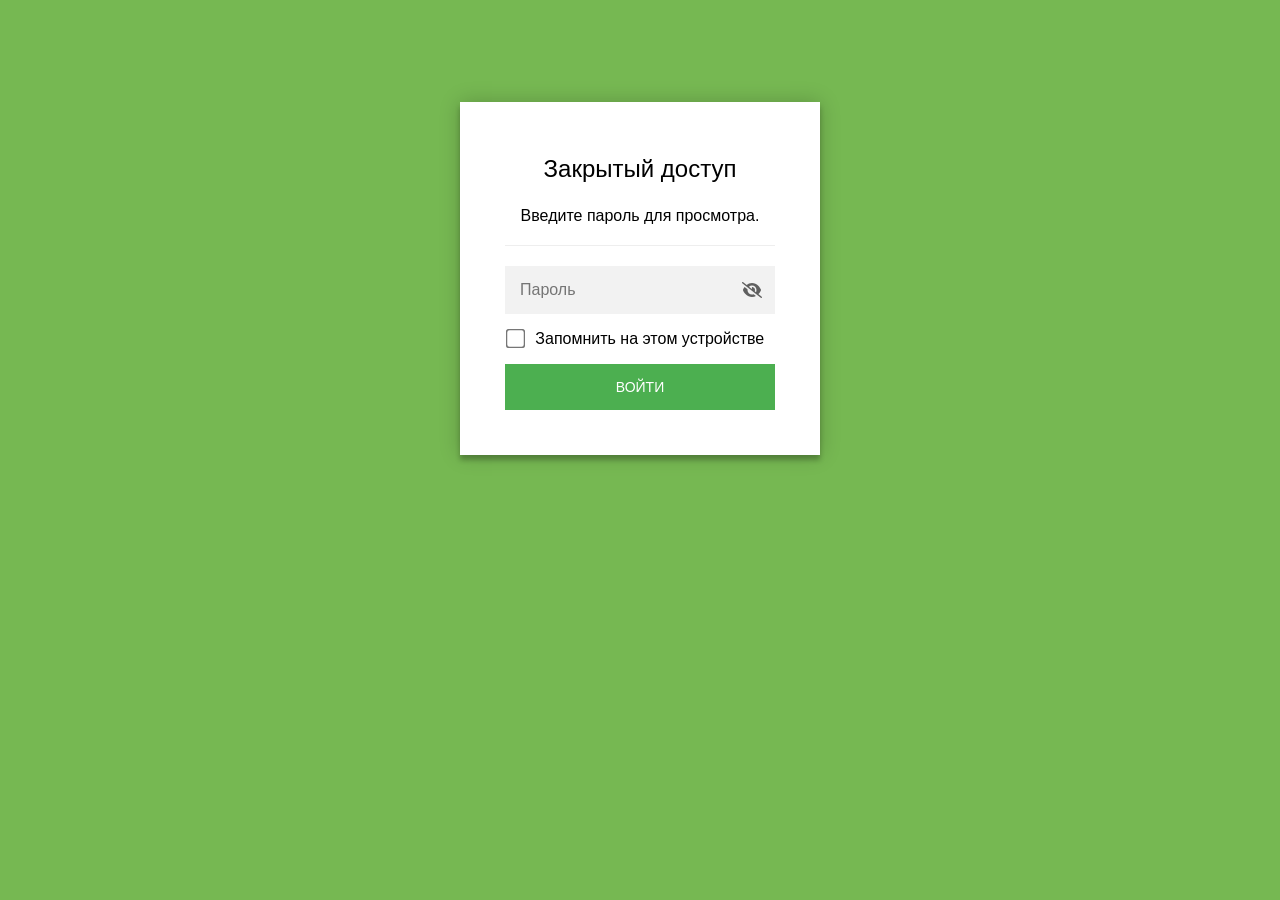
<file: index.html>
<!DOCTYPE html>
<html class="staticrypt-html">
    <head>
        <meta charset="utf-8" />
        <title>Закрытый доступ</title>
        <meta name="viewport" content="width=device-width, initial-scale=1" />

        <!-- do not cache this page -->
        <meta http-equiv="cache-control" content="max-age=0" />
        <meta http-equiv="cache-control" content="no-cache" />
        <meta http-equiv="expires" content="0" />
        <meta http-equiv="expires" content="Tue, 01 Jan 1980 1:00:00 GMT" />
        <meta http-equiv="pragma" content="no-cache" />

        <style>
            .staticrypt-hr {
                margin-top: 20px;
                margin-bottom: 20px;
                border: 0;
                border-top: 1px solid #eee;
            }

            .staticrypt-page {
                width: 360px;
                padding: 8% 0 0;
                margin: auto;
                box-sizing: border-box;
            }

            .staticrypt-form {
                position: relative;
                z-index: 1;
                background: #ffffff;
                max-width: 360px;
                margin: 0 auto 100px;
                padding: 45px;
                text-align: center;
                box-shadow: 0 0 20px 0 rgba(0, 0, 0, 0.2), 0 5px 5px 0 rgba(0, 0, 0, 0.24);
            }

            .staticrypt-form input[type="password"],
            input[type="text"] {
                background: inherit;
                border: 0;
                box-sizing: border-box; /* This ensures padding is included in the total width */
                font-size: 14px;
                outline: 0;
                padding: 15px 30px 15px 15px; /* Adjust the padding to ensure there is space for the icon */
                width: 100%;
            }

            .staticrypt-password-container {
                position: relative;
                outline: 0;
                background: #f2f2f2;
                width: 100%;
                border: 0;
                margin: 0 0 15px;
                box-sizing: border-box;
            }

            .staticrypt-toggle-password-visibility {
                cursor: pointer;
                height: 20px;
                opacity: 60%;
                padding: 13px;
                position: absolute;
                right: 0;
                top: 50%;
                transform: translateY(-50%);
                width: 20px;
            }

            .staticrypt-form .staticrypt-decrypt-button {
                text-transform: uppercase;
                outline: 0;
                background: #4CAF50;
                width: 100%;
                border: 0;
                padding: 15px;
                color: #ffffff;
                font-size: 14px;
                cursor: pointer;
            }

            .staticrypt-form .staticrypt-decrypt-button:hover,
            .staticrypt-form .staticrypt-decrypt-button:active,
            .staticrypt-form .staticrypt-decrypt-button:focus {
                background: #4CAF50;
                filter: brightness(92%);
            }

            .staticrypt-html {
                height: 100%;
            }

            .staticrypt-body {
                height: 100%;
                margin: 0;
            }

            .staticrypt-content {
                height: 100%;
                margin-bottom: 1em;
                background: #76B852;
                font-family: "Arial", sans-serif;
                -webkit-font-smoothing: antialiased;
                -moz-osx-font-smoothing: grayscale;
            }

            .staticrypt-instructions {
                margin-top: -1em;
                margin-bottom: 1em;
            }

            .staticrypt-title {
                font-size: 1.5em;
            }

            label.staticrypt-remember {
                display: flex;
                align-items: center;
                margin-bottom: 1em;
            }

            .staticrypt-remember input[type="checkbox"] {
                transform: scale(1.5);
                margin-right: 1em;
            }

            .hidden {
                display: none !important;
            }

            .staticrypt-spinner-container {
                height: 100%;
                display: flex;
                align-items: center;
                justify-content: center;
            }

            .staticrypt-spinner {
                display: inline-block;
                width: 2rem;
                height: 2rem;
                vertical-align: text-bottom;
                border: 0.25em solid gray;
                border-right-color: transparent;
                border-radius: 50%;
                -webkit-animation: spinner-border 0.75s linear infinite;
                animation: spinner-border 0.75s linear infinite;
                animation-duration: 0.75s;
                animation-timing-function: linear;
                animation-delay: 0s;
                animation-iteration-count: infinite;
                animation-direction: normal;
                animation-fill-mode: none;
                animation-play-state: running;
                animation-name: spinner-border;
            }

            @keyframes spinner-border {
                100% {
                    transform: rotate(360deg);
                }
            }

            @media screen and (-webkit-min-device-pixel-ratio: 0) {
                .staticrypt-form input[type="password"],
                input[type="text"] {
                    font-size: 16px;
                }
            }
        </style>
    </head>

    <body class="staticrypt-body">
        <div id="staticrypt_loading" class="staticrypt-spinner-container">
            <div class="staticrypt-spinner"></div>
        </div>

        <div id="staticrypt_content" class="staticrypt-content hidden">
            <div class="staticrypt-page">
                <div class="staticrypt-form">
                    <div class="staticrypt-instructions">
                        <p class="staticrypt-title">Закрытый доступ</p>
                        <p>Введите пароль для просмотра.</p>
                    </div>

                    <hr class="staticrypt-hr" />

                    <form id="staticrypt-form" action="#" method="post">
                        <div class="staticrypt-password-container">
                            <input
                                id="staticrypt-password"
                                type="password"
                                name="password"
                                placeholder="Пароль"
                                autofocus
                            />

                            <img
                                class="staticrypt-toggle-password-visibility"
                                alt="Show password"
                                title="Show password"
                                src="[data-uri]"
                            />
                        </div>

                        <label id="staticrypt-remember-label" class="staticrypt-remember hidden">
                            <input id="staticrypt-remember" type="checkbox" name="remember" />
                            Запомнить на этом устройстве
                        </label>

                        <input type="submit" class="staticrypt-decrypt-button" value="Войти" />
                    </form>
                </div>
            </div>
        </div>

        <script>
            // these variables will be filled when generating the file - the template format is 'variable_name'
            const staticryptInitiator = ((function(){
  const exports = {};
  const cryptoEngine = ((function(){
  const exports = {};
  const { subtle } = crypto;

const IV_BITS = 16 * 8;
const HEX_BITS = 4;
const ENCRYPTION_ALGO = "AES-CBC";

/**
 * Translates between utf8 encoded hexadecimal strings
 * and Uint8Array bytes.
 */
const HexEncoder = {
    /**
     * hex string -> bytes
     * @param {string} hexString
     * @returns {Uint8Array}
     */
    parse: function (hexString) {
        if (hexString.length % 2 !== 0) throw "Invalid hexString";
        const arrayBuffer = new Uint8Array(hexString.length / 2);

        for (let i = 0; i < hexString.length; i += 2) {
            const byteValue = parseInt(hexString.substring(i, i + 2), 16);
            if (isNaN(byteValue)) {
                throw "Invalid hexString";
            }
            arrayBuffer[i / 2] = byteValue;
        }
        return arrayBuffer;
    },

    /**
     * bytes -> hex string
     * @param {Uint8Array} bytes
     * @returns {string}
     */
    stringify: function (bytes) {
        const hexBytes = [];

        for (let i = 0; i < bytes.length; ++i) {
            let byteString = bytes[i].toString(16);
            if (byteString.length < 2) {
                byteString = "0" + byteString;
            }
            hexBytes.push(byteString);
        }
        return hexBytes.join("");
    },
};

/**
 * Translates between utf8 strings and Uint8Array bytes.
 */
const UTF8Encoder = {
    parse: function (str) {
        return new TextEncoder().encode(str);
    },

    stringify: function (bytes) {
        return new TextDecoder().decode(bytes);
    },
};

/**
 * Salt and encrypt a msg with a password.
 */
async function encrypt(msg, hashedPassword) {
    // Must be 16 bytes, unpredictable, and preferably cryptographically random. However, it need not be secret.
    // https://developer.mozilla.org/en-US/docs/Web/API/SubtleCrypto/encrypt#parameters
    const iv = crypto.getRandomValues(new Uint8Array(IV_BITS / 8));

    const key = await subtle.importKey("raw", HexEncoder.parse(hashedPassword), ENCRYPTION_ALGO, false, ["encrypt"]);

    const encrypted = await subtle.encrypt(
        {
            name: ENCRYPTION_ALGO,
            iv: iv,
        },
        key,
        UTF8Encoder.parse(msg)
    );

    // iv will be 32 hex characters, we prepend it to the ciphertext for use in decryption
    return HexEncoder.stringify(iv) + HexEncoder.stringify(new Uint8Array(encrypted));
}
exports.encrypt = encrypt;

/**
 * Decrypt a salted msg using a password.
 *
 * @param {string} encryptedMsg
 * @param {string} hashedPassword
 * @returns {Promise<string>}
 */
async function decrypt(encryptedMsg, hashedPassword) {
    const ivLength = IV_BITS / HEX_BITS;
    const iv = HexEncoder.parse(encryptedMsg.substring(0, ivLength));
    const encrypted = encryptedMsg.substring(ivLength);

    const key = await subtle.importKey("raw", HexEncoder.parse(hashedPassword), ENCRYPTION_ALGO, false, ["decrypt"]);

    const outBuffer = await subtle.decrypt(
        {
            name: ENCRYPTION_ALGO,
            iv: iv,
        },
        key,
        HexEncoder.parse(encrypted)
    );

    return UTF8Encoder.stringify(new Uint8Array(outBuffer));
}
exports.decrypt = decrypt;

/**
 * Salt and hash the password so it can be stored in localStorage without opening a password reuse vulnerability.
 *
 * @param {string} password
 * @param {string} salt
 * @returns {Promise<string>}
 */
async function hashPassword(password, salt) {
    // we hash the password in multiple steps, each adding more iterations. This is because we used to allow less
    // iterations, so for backward compatibility reasons, we need to support going from that to more iterations.
    let hashedPassword = await hashLegacyRound(password, salt);

    hashedPassword = await hashSecondRound(hashedPassword, salt);

    return hashThirdRound(hashedPassword, salt);
}
exports.hashPassword = hashPassword;

/**
 * This hashes the password with 1k iterations. This is a low number, we need this function to support backwards
 * compatibility.
 *
 * @param {string} password
 * @param {string} salt
 * @returns {Promise<string>}
 */
function hashLegacyRound(password, salt) {
    return pbkdf2(password, salt, 1000, "SHA-1");
}
exports.hashLegacyRound = hashLegacyRound;

/**
 * Add a second round of iterations. This is because we used to use 1k, so for backwards compatibility with
 * remember-me/autodecrypt links, we need to support going from that to more iterations.
 *
 * @param hashedPassword
 * @param salt
 * @returns {Promise<string>}
 */
function hashSecondRound(hashedPassword, salt) {
    return pbkdf2(hashedPassword, salt, 14000, "SHA-256");
}
exports.hashSecondRound = hashSecondRound;

/**
 * Add a third round of iterations to bring total number to 600k. This is because we used to use 1k, then 15k, so for
 * backwards compatibility with remember-me/autodecrypt links, we need to support going from that to more iterations.
 *
 * @param hashedPassword
 * @param salt
 * @returns {Promise<string>}
 */
function hashThirdRound(hashedPassword, salt) {
    return pbkdf2(hashedPassword, salt, 585000, "SHA-256");
}
exports.hashThirdRound = hashThirdRound;

/**
 * Salt and hash the password so it can be stored in localStorage without opening a password reuse vulnerability.
 *
 * @param {string} password
 * @param {string} salt
 * @param {int} iterations
 * @param {string} hashAlgorithm
 * @returns {Promise<string>}
 */
async function pbkdf2(password, salt, iterations, hashAlgorithm) {
    const key = await subtle.importKey("raw", UTF8Encoder.parse(password), "PBKDF2", false, ["deriveBits"]);

    const keyBytes = await subtle.deriveBits(
        {
            name: "PBKDF2",
            hash: hashAlgorithm,
            iterations,
            salt: UTF8Encoder.parse(salt),
        },
        key,
        256
    );

    return HexEncoder.stringify(new Uint8Array(keyBytes));
}

function generateRandomSalt() {
    const bytes = crypto.getRandomValues(new Uint8Array(128 / 8));

    return HexEncoder.stringify(new Uint8Array(bytes));
}
exports.generateRandomSalt = generateRandomSalt;

async function signMessage(hashedPassword, message) {
    const key = await subtle.importKey(
        "raw",
        HexEncoder.parse(hashedPassword),
        {
            name: "HMAC",
            hash: "SHA-256",
        },
        false,
        ["sign"]
    );
    const signature = await subtle.sign("HMAC", key, UTF8Encoder.parse(message));

    return HexEncoder.stringify(new Uint8Array(signature));
}
exports.signMessage = signMessage;

function getRandomAlphanum() {
    const possibleCharacters = "abcdefghijklmnopqrstuvwxyzABCDEFGHIJKLMNOPQRSTUVWXYZ0123456789";

    let byteArray;
    let parsedInt;

    // Keep generating new random bytes until we get a value that falls
    // within a range that can be evenly divided by possibleCharacters.length
    do {
        byteArray = crypto.getRandomValues(new Uint8Array(1));
        // extract the lowest byte to get an int from 0 to 255 (probably unnecessary, since we're only generating 1 byte)
        parsedInt = byteArray[0] & 0xff;
    } while (parsedInt >= 256 - (256 % possibleCharacters.length));

    // Take the modulo of the parsed integer to get a random number between 0 and totalLength - 1
    const randomIndex = parsedInt % possibleCharacters.length;

    return possibleCharacters[randomIndex];
}

/**
 * Generate a random string of a given length.
 *
 * @param {int} length
 * @returns {string}
 */
function generateRandomString(length) {
    let randomString = "";

    for (let i = 0; i < length; i++) {
        randomString += getRandomAlphanum();
    }

    return randomString;
}
exports.generateRandomString = generateRandomString;

  return exports;
})());
const codec = ((function(){
  const exports = {};
  /**
 * Initialize the codec with the provided cryptoEngine - this return functions to encode and decode messages.
 *
 * @param cryptoEngine - the engine to use for encryption / decryption
 */
function init(cryptoEngine) {
    const exports = {};

    /**
     * Top-level function for encoding a message.
     * Includes password hashing, encryption, and signing.
     *
     * @param {string} msg
     * @param {string} password
     * @param {string} salt
     *
     * @returns {string} The encoded text
     */
    async function encode(msg, password, salt) {
        const hashedPassword = await cryptoEngine.hashPassword(password, salt);

        const encrypted = await cryptoEngine.encrypt(msg, hashedPassword);

        // we use the hashed password in the HMAC because this is effectively what will be used a password (so we can store
        // it in localStorage safely, we don't use the clear text password)
        const hmac = await cryptoEngine.signMessage(hashedPassword, encrypted);

        return hmac + encrypted;
    }
    exports.encode = encode;

    /**
     * Encode using a password that has already been hashed. This is useful to encode multiple messages in a row, that way
     * we don't need to hash the password multiple times.
     *
     * @param {string} msg
     * @param {string} hashedPassword
     *
     * @returns {string} The encoded text
     */
    async function encodeWithHashedPassword(msg, hashedPassword) {
        const encrypted = await cryptoEngine.encrypt(msg, hashedPassword);

        // we use the hashed password in the HMAC because this is effectively what will be used a password (so we can store
        // it in localStorage safely, we don't use the clear text password)
        const hmac = await cryptoEngine.signMessage(hashedPassword, encrypted);

        return hmac + encrypted;
    }
    exports.encodeWithHashedPassword = encodeWithHashedPassword;

    /**
     * Top-level function for decoding a message.
     * Includes signature check and decryption.
     *
     * @param {string} signedMsg
     * @param {string} hashedPassword
     * @param {string} salt
     * @param {int} backwardCompatibleAttempt
     * @param {string} originalPassword
     *
     * @returns {Object} {success: true, decoded: string} | {success: false, message: string}
     */
    async function decode(signedMsg, hashedPassword, salt, backwardCompatibleAttempt = 0, originalPassword = "") {
        const encryptedHMAC = signedMsg.substring(0, 64);
        const encryptedMsg = signedMsg.substring(64);
        const decryptedHMAC = await cryptoEngine.signMessage(hashedPassword, encryptedMsg);

        if (decryptedHMAC !== encryptedHMAC) {
            // we have been raising the number of iterations in the hashing algorithm multiple times, so to support the old
            // remember-me/autodecrypt links we need to try bringing the old hashes up to speed.
            originalPassword = originalPassword || hashedPassword;
            if (backwardCompatibleAttempt === 0) {
                const updatedHashedPassword = await cryptoEngine.hashThirdRound(originalPassword, salt);

                return decode(signedMsg, updatedHashedPassword, salt, backwardCompatibleAttempt + 1, originalPassword);
            }
            if (backwardCompatibleAttempt === 1) {
                let updatedHashedPassword = await cryptoEngine.hashSecondRound(originalPassword, salt);
                updatedHashedPassword = await cryptoEngine.hashThirdRound(updatedHashedPassword, salt);

                return decode(signedMsg, updatedHashedPassword, salt, backwardCompatibleAttempt + 1, originalPassword);
            }

            return { success: false, message: "Signature mismatch" };
        }

        return {
            success: true,
            decoded: await cryptoEngine.decrypt(encryptedMsg, hashedPassword),
        };
    }
    exports.decode = decode;

    return exports;
}
exports.init = init;

  return exports;
})());
const decode = codec.init(cryptoEngine).decode;

/**
 * Initialize the staticrypt module, that exposes functions callbable by the password_template.
 *
 * @param {{
 *  staticryptEncryptedMsgUniqueVariableName: string,
 *  isRememberEnabled: boolean,
 *  rememberDurationInDays: number,
 *  staticryptSaltUniqueVariableName: string,
 * }} staticryptConfig - object of data that is stored on the password_template at encryption time.
 *
 * @param {{
 *  rememberExpirationKey: string,
 *  rememberPassphraseKey: string,
 *  replaceHtmlCallback: function,
 *  clearLocalStorageCallback: function,
 * }} templateConfig - object of data that can be configured by a custom password_template.
 */
function init(staticryptConfig, templateConfig) {
    const exports = {};

    /**
     * Decrypt our encrypted page, replace the whole HTML.
     *
     * @param {string} hashedPassword
     * @returns {Promise<boolean>}
     */
    async function decryptAndReplaceHtml(hashedPassword) {
        const { staticryptEncryptedMsgUniqueVariableName, staticryptSaltUniqueVariableName } = staticryptConfig;
        const { replaceHtmlCallback } = templateConfig;

        const result = await decode(
            staticryptEncryptedMsgUniqueVariableName,
            hashedPassword,
            staticryptSaltUniqueVariableName
        );
        if (!result.success) {
            return false;
        }
        const plainHTML = result.decoded;

        // if the user configured a callback call it, otherwise just replace the whole HTML
        if (typeof replaceHtmlCallback === "function") {
            replaceHtmlCallback(plainHTML);
        } else {
            document.write(plainHTML);
            document.close();
        }

        return true;
    }

    /**
     * Attempt to decrypt the page and replace the whole HTML.
     *
     * @param {string} password
     * @param {boolean} isRememberChecked
     *
     * @returns {Promise<{isSuccessful: boolean, hashedPassword?: string}>} - we return an object, so that if we want to
     *   expose more information in the future we can do it without breaking the password_template
     */
    async function handleDecryptionOfPage(password, isRememberChecked) {
        const { staticryptSaltUniqueVariableName } = staticryptConfig;

        // decrypt and replace the whole page
        const hashedPassword = await cryptoEngine.hashPassword(password, staticryptSaltUniqueVariableName);
        return handleDecryptionOfPageFromHash(hashedPassword, isRememberChecked);
    }
    exports.handleDecryptionOfPage = handleDecryptionOfPage;

    async function handleDecryptionOfPageFromHash(hashedPassword, isRememberChecked) {
        const { isRememberEnabled, rememberDurationInDays } = staticryptConfig;
        const { rememberExpirationKey, rememberPassphraseKey } = templateConfig;

        const isDecryptionSuccessful = await decryptAndReplaceHtml(hashedPassword);

        if (!isDecryptionSuccessful) {
            return {
                isSuccessful: false,
                hashedPassword,
            };
        }

        // remember the hashedPassword and set its expiration if necessary
        if (isRememberEnabled && isRememberChecked) {
            window.localStorage.setItem(rememberPassphraseKey, hashedPassword);

            // set the expiration if the duration isn't 0 (meaning no expiration)
            if (rememberDurationInDays > 0) {
                window.localStorage.setItem(
                    rememberExpirationKey,
                    (new Date().getTime() + rememberDurationInDays * 24 * 60 * 60 * 1000).toString()
                );
            }
        }

        return {
            isSuccessful: true,
            hashedPassword,
        };
    }
    exports.handleDecryptionOfPageFromHash = handleDecryptionOfPageFromHash;

    /**
     * Clear localstorage from staticrypt related values
     */
    function clearLocalStorage() {
        const { clearLocalStorageCallback, rememberExpirationKey, rememberPassphraseKey } = templateConfig;

        if (typeof clearLocalStorageCallback === "function") {
            clearLocalStorageCallback();
        } else {
            localStorage.removeItem(rememberPassphraseKey);
            localStorage.removeItem(rememberExpirationKey);
        }
    }

    async function handleDecryptOnLoad() {
        let isSuccessful = await decryptOnLoadFromUrl();

        if (!isSuccessful) {
            isSuccessful = await decryptOnLoadFromRememberMe();
        }

        return { isSuccessful };
    }
    exports.handleDecryptOnLoad = handleDecryptOnLoad;

    /**
     * Clear storage if we are logging out
     *
     * @returns {boolean} - whether we logged out
     */
    function logoutIfNeeded() {
        const logoutKey = "staticrypt_logout";

        // handle logout through query param
        const queryParams = new URLSearchParams(window.location.search);
        if (queryParams.has(logoutKey)) {
            clearLocalStorage();
            return true;
        }

        // handle logout through URL fragment
        const hash = window.location.hash.substring(1);
        if (hash.includes(logoutKey)) {
            clearLocalStorage();
            return true;
        }

        return false;
    }

    /**
     * To be called on load: check if we want to try to decrypt and replace the HTML with the decrypted content, and
     * try to do it if needed.
     *
     * @returns {Promise<boolean>} true if we derypted and replaced the whole page, false otherwise
     */
    async function decryptOnLoadFromRememberMe() {
        const { rememberDurationInDays } = staticryptConfig;
        const { rememberExpirationKey, rememberPassphraseKey } = templateConfig;

        // if we are login out, terminate
        if (logoutIfNeeded()) {
            return false;
        }

        // if there is expiration configured, check if we're not beyond the expiration
        if (rememberDurationInDays && rememberDurationInDays > 0) {
            const expiration = localStorage.getItem(rememberExpirationKey),
                isExpired = expiration && new Date().getTime() > parseInt(expiration);

            if (isExpired) {
                clearLocalStorage();
                return false;
            }
        }

        const hashedPassword = localStorage.getItem(rememberPassphraseKey);

        if (hashedPassword) {
            // try to decrypt
            const isDecryptionSuccessful = await decryptAndReplaceHtml(hashedPassword);

            // if the decryption is unsuccessful the password might be wrong - silently clear the saved data and let
            // the user fill the password form again
            if (!isDecryptionSuccessful) {
                clearLocalStorage();
                return false;
            }

            return true;
        }

        return false;
    }

    async function decryptOnLoadFromUrl() {
        const passwordKey = "staticrypt_pwd";
        const rememberMeKey = "remember_me";

        // try to get the password from the query param (for backward compatibility - we now want to avoid this method,
        // since it sends the hashed password to the server which isn't needed)
        const queryParams = new URLSearchParams(window.location.search);
        const hashedPasswordQuery = queryParams.get(passwordKey);
        const rememberMeQuery = queryParams.get(rememberMeKey);

        const urlFragment = window.location.hash.substring(1);
        // get the password from the url fragment
        const hashedPasswordRegexMatch = urlFragment.match(new RegExp(passwordKey + "=([^&]*)"));
        const hashedPasswordFragment = hashedPasswordRegexMatch ? hashedPasswordRegexMatch[1] : null;
        const rememberMeFragment = urlFragment.includes(rememberMeKey);

        const hashedPassword = hashedPasswordFragment || hashedPasswordQuery;
        const rememberMe = rememberMeFragment || rememberMeQuery;

        if (hashedPassword) {
            return handleDecryptionOfPageFromHash(hashedPassword, rememberMe);
        }

        return false;
    }

    return exports;
}
exports.init = init;

  return exports;
})());
            const templateError = "Неверный пароль",
                templateToggleAltShow = "Show password",
                templateToggleAltHide = "Hide password",
                isRememberEnabled = true,
                staticryptConfig = {"staticryptEncryptedMsgUniqueVariableName":"[base64]","isRememberEnabled":true,"rememberDurationInDays":30,"staticryptSaltUniqueVariableName":"e4ad16576a5ecc0af4a771fd01681e9a"};

            // you can edit these values to customize some of the behavior of StatiCrypt
            const templateConfig = {
                rememberExpirationKey: "staticrypt_expiration",
                rememberPassphraseKey: "staticrypt_passphrase",
                replaceHtmlCallback: null,
                clearLocalStorageCallback: null,
            };

            // init the staticrypt engine
            const staticrypt = staticryptInitiator.init(staticryptConfig, templateConfig);

            // try to automatically decrypt on load if there is a saved password
            window.onload = async function () {
                const { isSuccessful } = await staticrypt.handleDecryptOnLoad();

                // if we didn't decrypt anything on load, show the password prompt. Otherwise the content has already been
                // replaced, no need to do anything
                if (!isSuccessful) {
                    // hide loading screen
                    document.getElementById("staticrypt_loading").classList.add("hidden");
                    document.getElementById("staticrypt_content").classList.remove("hidden");
                    document.getElementById("staticrypt-password").focus();

                    // show the remember me checkbox
                    if (isRememberEnabled) {
                        document.getElementById("staticrypt-remember-label").classList.remove("hidden");
                    }
                }
            };

            // toggle password visibility
            const toggleIcon = document.querySelector(".staticrypt-toggle-password-visibility");
            // these two icons are coming from FontAwesome
            const imgSrcEyeClosed =
                "[data-uri]";
            const imgSrcEyeOpened =
                "[data-uri]";
            toggleIcon.addEventListener("click", function () {
                const passwordInput = document.getElementById("staticrypt-password");
                if (passwordInput.type === "password") {
                    passwordInput.type = "text";
                    toggleIcon.src = imgSrcEyeOpened;
                    toggleIcon.alt = templateToggleAltHide;
                    toggleIcon.title = templateToggleAltHide;
                } else {
                    passwordInput.type = "password";
                    toggleIcon.src = imgSrcEyeClosed;
                    toggleIcon.alt = templateToggleAltShow;
                    toggleIcon.title = templateToggleAltShow;
                }
            });

            // handle password form submission
            document.getElementById("staticrypt-form").addEventListener("submit", async function (e) {
                e.preventDefault();

                const password = document.getElementById("staticrypt-password").value,
                    isRememberChecked = document.getElementById("staticrypt-remember").checked;

                const { isSuccessful } = await staticrypt.handleDecryptionOfPage(password, isRememberChecked);

                if (!isSuccessful) {
                    alert(templateError);
                }
            });
        </script>
    </body>
</html>
</file>
